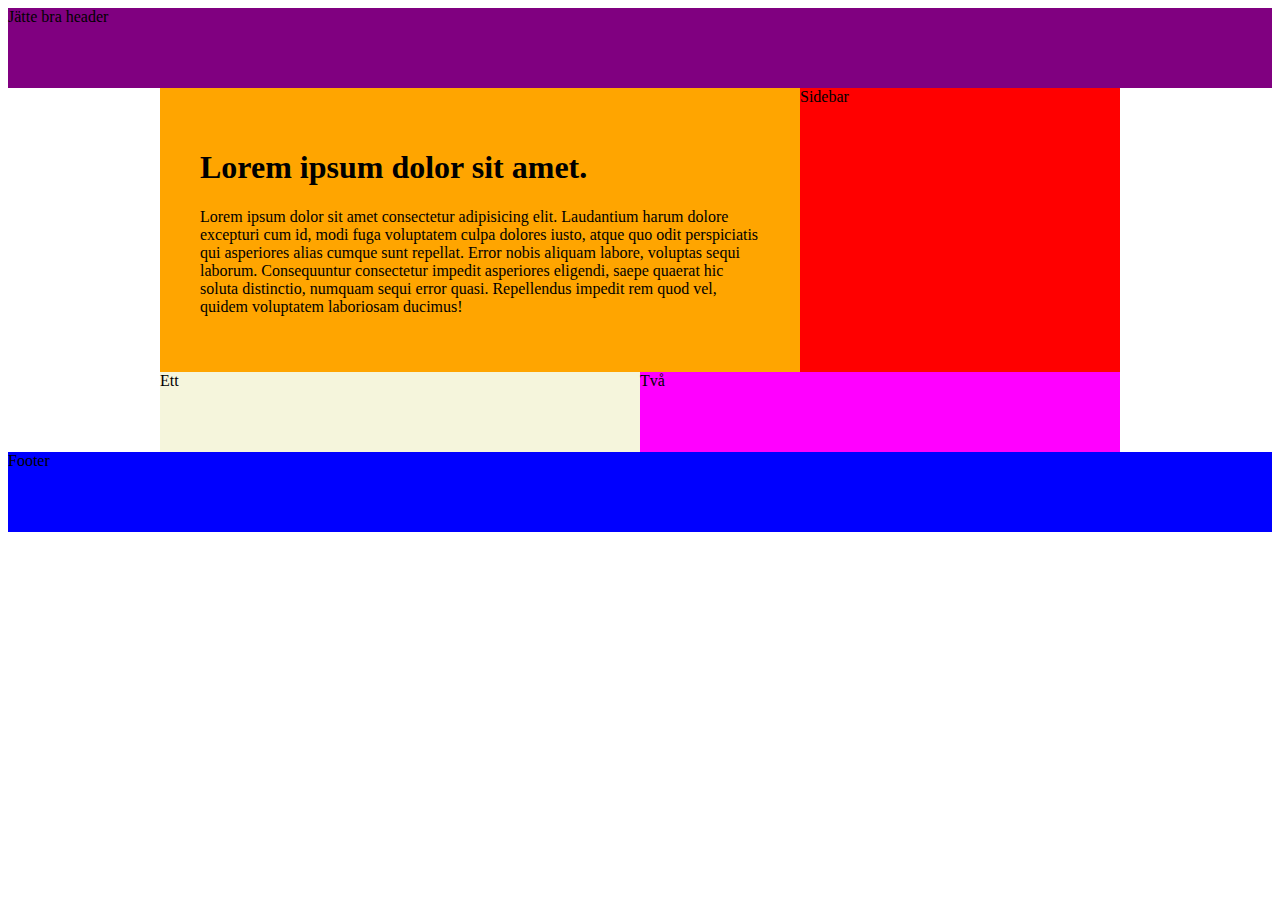
<file: workshop 3/1/index.html>
<!DOCTYPE html>
<html lang="en">
  <head>
    <meta charset="UTF-8" />
    <meta http-equiv="X-UA-Compatible" content="IE=edge" />
    <meta name="viewport" content="width=device-width, initial-scale=1.0" />
    <link rel="stylesheet" href="styles.css" />
    <title>Document</title>
  </head>
  <body>
    <div class="container">
      <header>Jätte bra header</header>
      <main>
        <h1>Lorem ipsum dolor sit amet.</h1>
        <p>
          Lorem ipsum dolor sit amet consectetur adipisicing elit. Laudantium
          harum dolore excepturi cum id, modi fuga voluptatem culpa dolores
          iusto, atque quo odit perspiciatis qui asperiores alias cumque sunt
          repellat. Error nobis aliquam labore, voluptas sequi laborum.
          Consequuntur consectetur impedit asperiores eligendi, saepe quaerat
          hic soluta distinctio, numquam sequi error quasi. Repellendus impedit
          rem quod vel, quidem voluptatem laboriosam ducimus!
        </p>
      </main>
      <aside>Sidebar</aside>
      <section class="first-section">Ett</section>
      <section class="second-section">Två</section>
      <footer>Footer</footer>
    </div>
  </body>
</html>
</file>
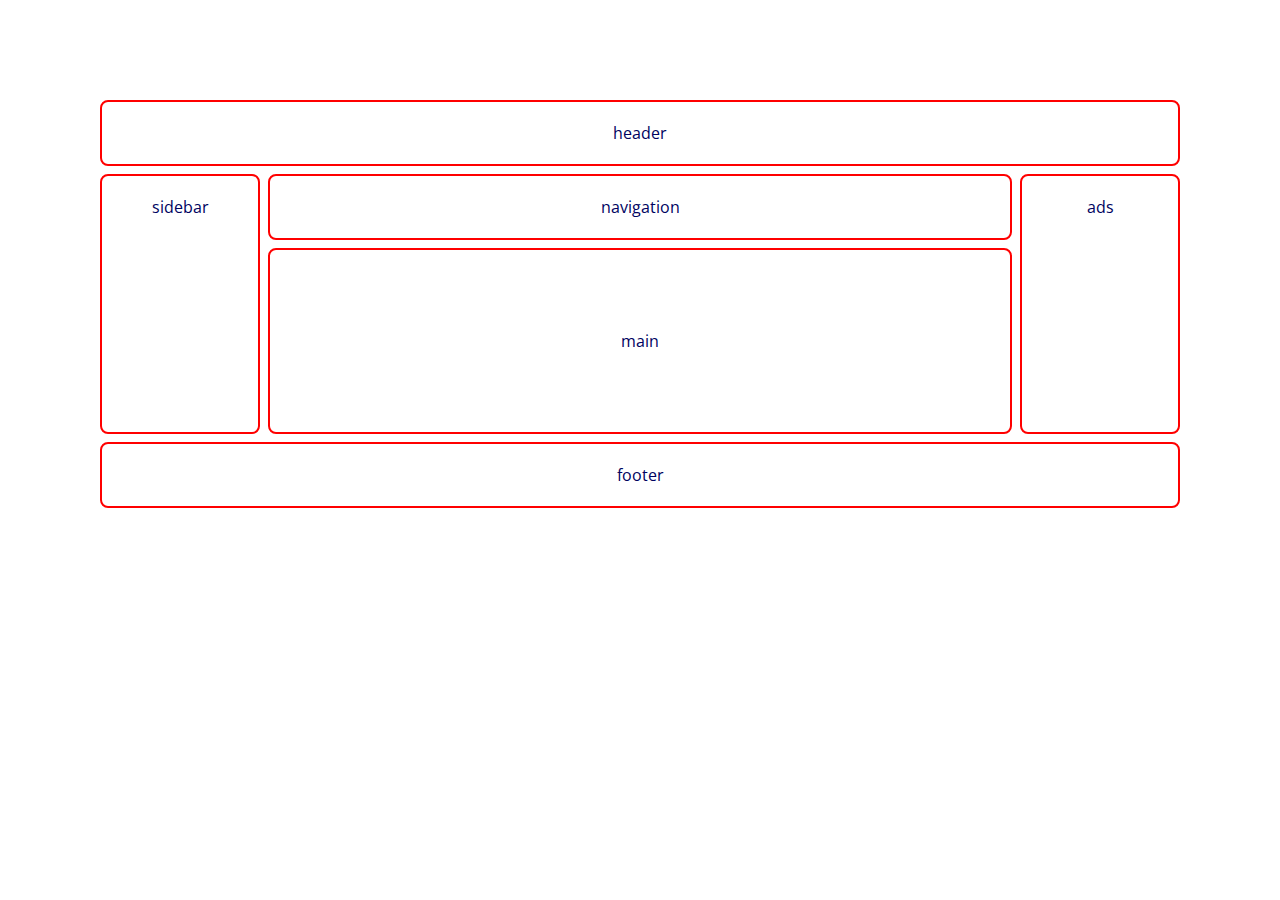
<file: workshop 3/2/index.html>
<!DOCTYPE html>
<html lang="en">
  <head>
    <meta charset="UTF-8" />
    <meta name="viewport" content="width=device-width, initial-scale=1.0" />
    <link rel="stylesheet" href="styles.css" />
    <title>CSS Grid Fundamentals</title>
  </head>
  <body>
    <div class="container">
      <header>header</header>
      <nav>navigation</nav>
      <main>main</main>
      <aside>sidebar</aside>
      <div class="ads">ads</div>
      <footer>footer</footer>
    </div>
  </body>
</html>
</file>
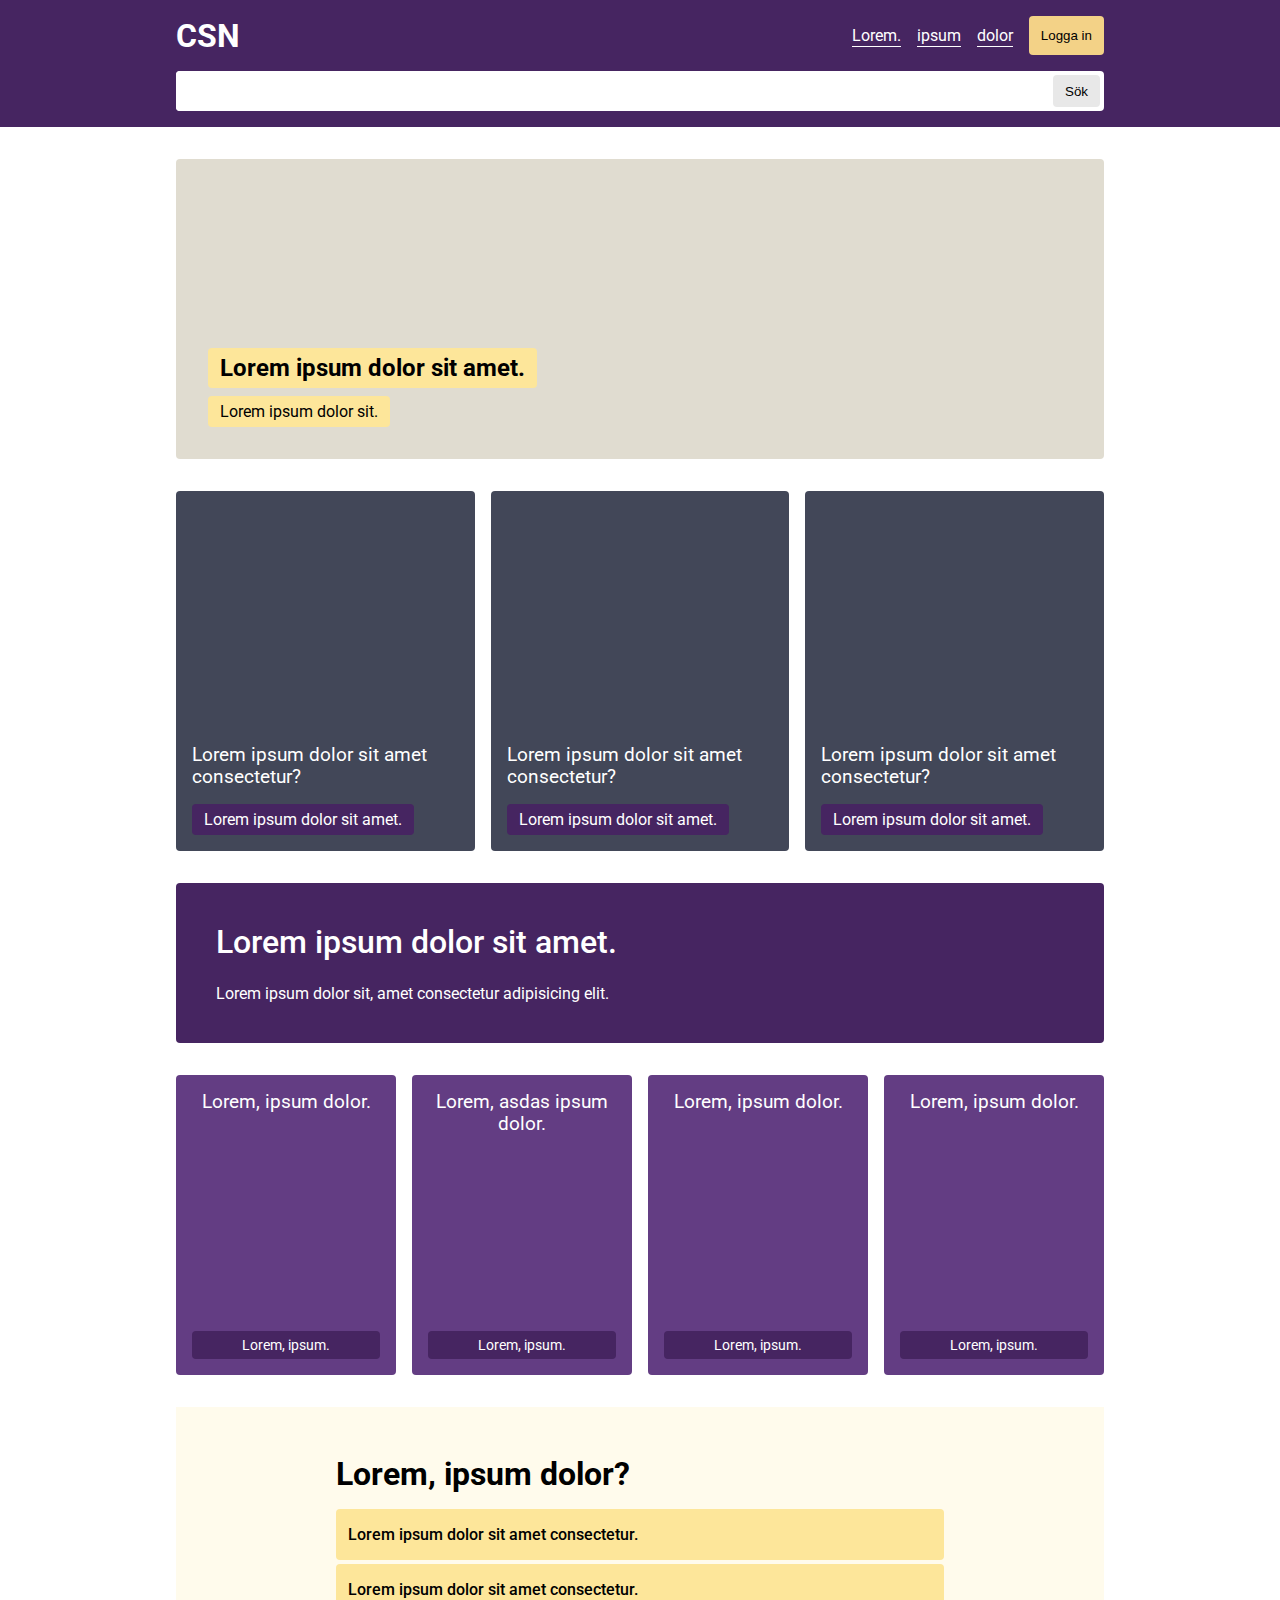
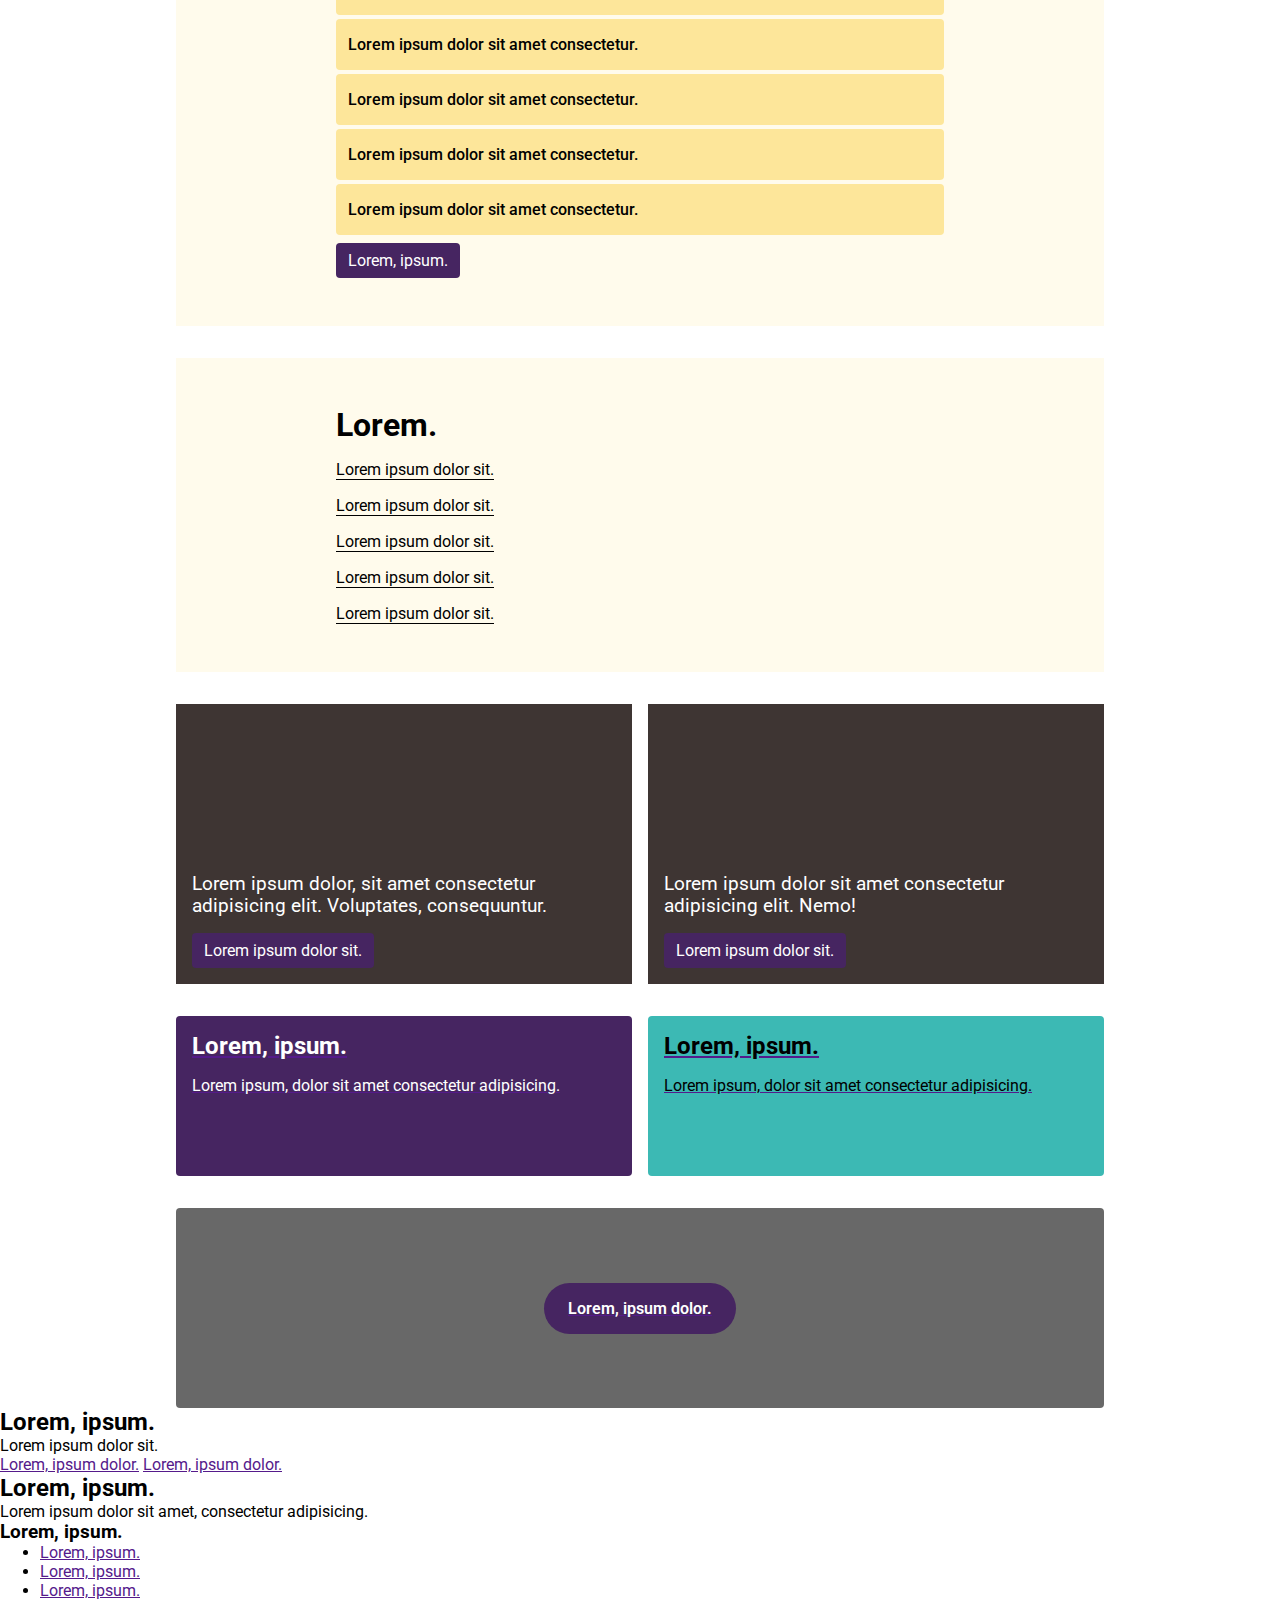
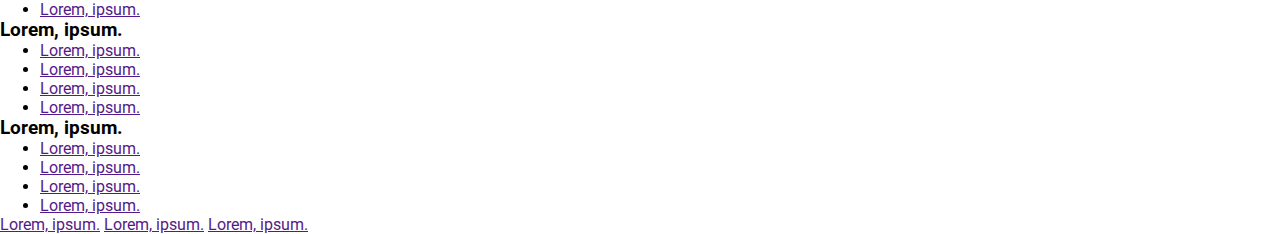
<file: workshop 3/5/index.html>
<!DOCTYPE html>
<html lang="en">
  <head>
    <meta charset="UTF-8" />
    <meta http-equiv="X-UA-Compatible" content="IE=edge" />
    <meta name="viewport" content="width=device-width, initial-scale=1.0" />
    <link rel="stylesheet" href="styles.css" />
    <title>Document</title>
  </head>
  <body>
    <header class="header">
      <div class="header-container">
        <h1 class="header__title">CSN</h1>
        <nav class="navbar">
          <ul class="navbar-list">
            <li><a href="" class="navbar-list__item">Lorem.</a></li>
            <li><a href="" class="navbar-list__item">ipsum</a></li>
            <li><a href="" class="navbar-list__item">dolor</a></li>
            <li>
              <button class="navbar-list__item navbar-list__button">
                Logga in
              </button>
            </li>
          </ul>
        </nav>
        <div class="header-search">
          <input type="text" class="header-search__input" />
          <button class="header-search__button">Sök</button>
        </div>
      </div>
    </header>
    <main class="main">
      <a href="" class="hero">
        <h2 class="hero__title">Lorem ipsum dolor sit amet.</h2>
        <p class="hero__text">Lorem ipsum dolor sit.</p>
      </a>
      <section class="questions">
        <a class="questions-question">
          <h3 class="questions-question__title">
            Lorem ipsum dolor sit amet consectetur?
          </h3>
          <p class="questions-question__text">Lorem ipsum dolor sit amet.</p>
        </a>
        <a class="questions-question">
          <h3 class="questions-question__title">
            Lorem ipsum dolor sit amet consectetur?
          </h3>
          <p class="questions-question__text">Lorem ipsum dolor sit amet.</p>
        </a>
        <a class="questions-question">
          <h3 class="questions-question__title">
            Lorem ipsum dolor sit amet consectetur?
          </h3>
          <p class="questions-question__text">Lorem ipsum dolor sit amet.</p>
        </a>
      </section>
      <a class="reminder">
        <h1 class="reminder__title">Lorem ipsum dolor sit amet.</h1>
        <p>Lorem ipsum dolor sit, amet consectetur adipisicing elit.</p>
      </a>
      <section class="actions">
        <a class="actions-action">
          <h3 class="actions-action__title">Lorem, ipsum dolor.</h3>
          <p class="actions-action__text">Lorem, ipsum.</p>
        </a>
        <a class="actions-action">
          <h3 class="actions-action__title">Lorem, asdas ipsum dolor.</h3>
          <p class="actions-action__text">Lorem, ipsum.</p>
        </a>
        <a class="actions-action">
          <h3 class="actions-action__title">Lorem, ipsum dolor.</h3>
          <p class="actions-action__text">Lorem, ipsum.</p>
        </a>
        <a class="actions-action">
          <h3 class="actions-action__title">Lorem, ipsum dolor.</h3>
          <p class="actions-action__text">Lorem, ipsum.</p>
        </a>
      </section>
      <section class="qna">
        <h1 class="qna__title">Lorem, ipsum dolor?</h1>
        <nav>
          <ul class="qna-list">
            <li>
              <a href="" class="qna-list__item"
                >Lorem ipsum dolor sit amet consectetur.</a
              >
            </li>
            <li>
              <a href="" class="qna-list__item"
                >Lorem ipsum dolor sit amet consectetur.</a
              >
            </li>
            <li>
              <a href="" class="qna-list__item"
                >Lorem ipsum dolor sit amet consectetur.</a
              >
            </li>
            <li>
              <a href="" class="qna-list__item"
                >Lorem ipsum dolor sit amet consectetur.</a
              >
            </li>
            <li>
              <a href="" class="qna-list__item"
                >Lorem ipsum dolor sit amet consectetur.</a
              >
            </li>
            <li>
              <a href="" class="qna-list__item"
                >Lorem ipsum dolor sit amet consectetur.</a
              >
            </li>
          </ul>
        </nav>
        <a class="qna__button">Lorem, ipsum.</a>
      </section>
      <section class="news">
        <h1 class="news__title">Lorem.</h1>
        <nav>
          <ul class="news-list">
            <li>
              <a href="" class="news-list__item">Lorem ipsum dolor sit.</a>
            </li>
            <li>
              <a href="" class="news-list__item">Lorem ipsum dolor sit.</a>
            </li>
            <li>
              <a href="" class="news-list__item">Lorem ipsum dolor sit.</a>
            </li>
            <li>
              <a href="" class="news-list__item">Lorem ipsum dolor sit.</a>
            </li>
            <li>
              <a href="" class="news-list__item">Lorem ipsum dolor sit.</a>
            </li>
          </ul>
        </nav>
      </section>
      <section class="help">
        <a class="help-card">
          <h3 class="help-card__title">
            Lorem ipsum dolor, sit amet consectetur adipisicing elit.
            Voluptates, consequuntur.
          </h3>
          <p class="help-card__text">Lorem ipsum dolor sit.</p>
        </a>
        <a class="help-card">
          <h3 class="help-card__title">
            Lorem ipsum dolor sit amet consectetur adipisicing elit. Nemo!
          </h3>
          <p class="help-card__text">Lorem ipsum dolor sit.</p>
        </a>
      </section>
      <section class="info">
        <a href="" class="info-card">
          <h2 class="info-card__title">Lorem, ipsum.</h2>
          <p class="info-card__text">
            Lorem ipsum, dolor sit amet consectetur adipisicing.
          </p>
        </a>
        <a href="" class="info-card secondary">
          <h2 class="info-card__title">Lorem, ipsum.</h2>
          <p class="info-card__text">
            Lorem ipsum, dolor sit amet consectetur adipisicing.
          </p>
        </a>
      </section>
      <a href="" class="facebook">
        <p class="facebook__text">Lorem, ipsum dolor.</p>
      </a>
    </main>
    <footer class="footer">
      <section class="contact">
        <h2 class="contact__title">Lorem, ipsum.</h2>
        <p class="contact__text">Lorem ipsum dolor sit.</p>
        <a href="" class="contact__link">Lorem, ipsum dolor.</a>
        <a href="" class="contact__link">Lorem, ipsum dolor.</a>
      </section>
      <section class="login">
        <h2 class="login__title">Lorem, ipsum.</h2>
        <p class="login__text">
          Lorem ipsum dolor sit amet, consectetur adipisicing.
        </p>
        <a href="" class="login__link"></a>
      </section>
      <section class="links">
        <div class="about">
          <h3 class="about__title">Lorem, ipsum.</h3>
          <nav>
            <ul class="about-list">
              <li><a href="" class="about-list__item">Lorem, ipsum.</a></li>
              <li><a href="" class="about-list__item">Lorem, ipsum.</a></li>
              <li><a href="" class="about-list__item">Lorem, ipsum.</a></li>
              <li><a href="" class="about-list__item">Lorem, ipsum.</a></li>
            </ul>
          </nav>
        </div>
        <div class="loans">
          <h3 class="loans__title">Lorem, ipsum.</h3>
          <nav>
            <ul class="loans-list">
              <li><a href="" class="loans-list__item">Lorem, ipsum.</a></li>
              <li><a href="" class="loans-list__item">Lorem, ipsum.</a></li>
              <li><a href="" class="loans-list__item">Lorem, ipsum.</a></li>
              <li><a href="" class="loans-list__item">Lorem, ipsum.</a></li>
            </ul>
          </nav>
        </div>
        <div class="partner">
          <h3 class="partner__title">Lorem, ipsum.</h3>
          <nav>
            <ul class="partner-list">
              <li><a href="" class="partner-list__item">Lorem, ipsum.</a></li>
              <li><a href="" class="partner-list__item">Lorem, ipsum.</a></li>
              <li><a href="" class="partner-list__item">Lorem, ipsum.</a></li>
              <li><a href="" class="partner-list__item">Lorem, ipsum.</a></li>
            </ul>
          </nav>
        </div>
      </section>
      <section class="disclaimer">
        <a href="" class="disclaimer__cookies">Lorem, ipsum.</a>
        <a href="" class="disclaimer__website">Lorem, ipsum.</a>
        <a href="" class="disclaimer__map">Lorem, ipsum.</a>
      </section>
    </footer>
  </body>
</html>
</file>
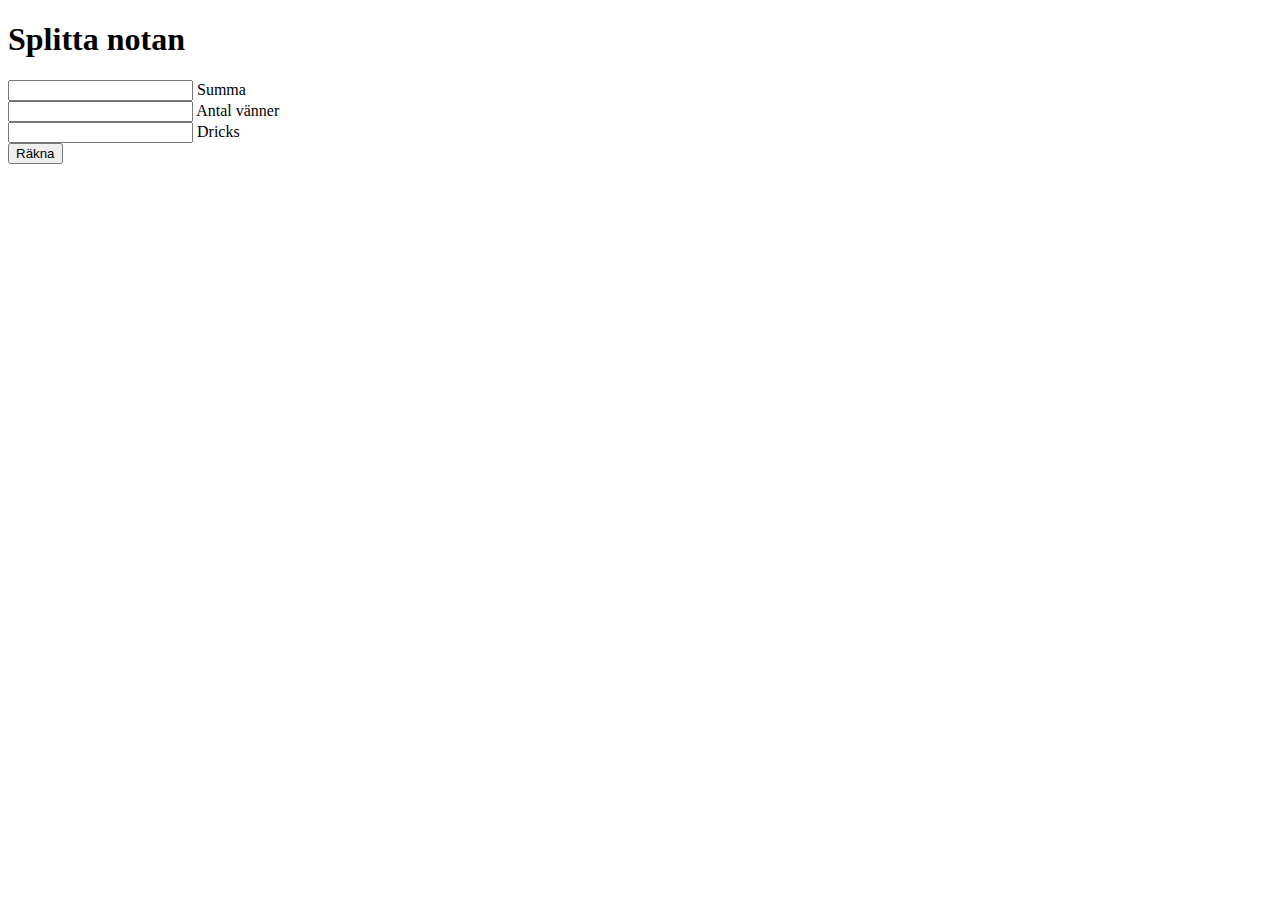
<file: workshop 5/1/index.html>
<!DOCTYPE html>
<html lang="en">
  <head>
    <meta charset="UTF-8" />
    <meta name="viewport" content="width=device-width, initial-scale=1.0" />
    <link rel="stylesheet" href="styles.css" />
    <title>Splitta notan</title>
  </head>
  <body>
    <main class="container">
      <h1>Splitta notan</h1>
      <section class="form" id="inputForm">
        <section>
          <input type="text" id="sum" class="form__input" required />
          <label for="sum" class="form__label form__label_sum">Summa</label>
        </section>
        <section>
          <input
            type="text"
            id="numberOfFriends"
            class="form__input"
            required
          />
          <label for="numberOfFriends" class="form__label form__label_friends"
            >Antal vänner</label
          >
        </section>
        <section>
          <input type="text" id="tip" class="form__input" required />
          <label for="tip" class="form__label form__label_tip">Dricks</label>
        </section>
        <button onclick="calculate()" class="form__button">Räkna</button>
      </section>
      <section class="form hide" id="showSum">
        <article>
          <h2>Varje person ska betala</h2>
          <h3 id="result" class="show-sum"></h3>
        </article>
      </section>
    </main>
    <script src="index.js"></script>
  </body>
</html>
</file>
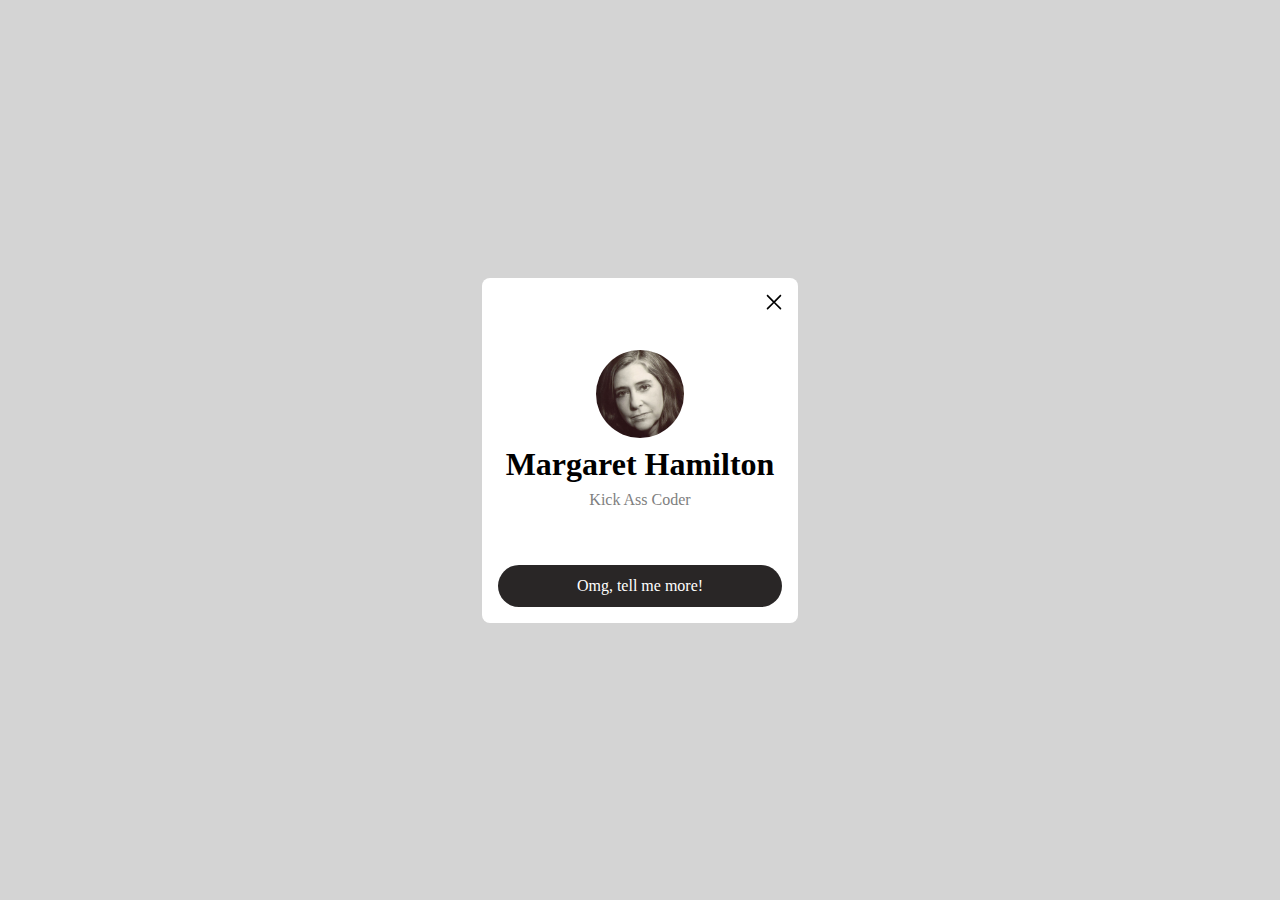
<file: workshop 2/flexbox/2/index.html>
<!DOCTYPE html>
<html lang="en">
  <head>
    <meta charset="UTF-8" />
    <meta name="viewport" content="width=device-width, initial-scale=1.0" />
    <meta http-equiv="X-UA-Compatible" content="ie=edge" />
    <title>Flexbox excersice - Profile Card</title>
    <link rel="stylesheet" href="style.css" />
  </head>
  <body>
    <article class="card">
      <img src="close.svg" class="close" alt="close" />
      <img src="margaret.jpg" class="profile" alt="person" />
      <h1>Margaret Hamilton</h1>
      <p>Kick Ass Coder</p>
      <a
        href="https://en.wikipedia.org/wiki/Margaret_Hamilton_(software_engineer)"
        >Omg, tell me more!</a
      >
    </article>
  </body>
</html>
</file>
<file: workshop 3/1/styles.css>
.container {
  display: grid;
  grid-template-columns: auto repeat(6, minmax(min-content, 10rem)) auto;
  grid-template-rows: fit-content(100%) auto fit-content(100%) fit-content(100%);
}

.container header,
.first-section,
.second-section,
footer {
  height: 80px;
}

.container header {
  grid-column-start: 1;
  grid-column-end: -1;
  background-color: purple;
}

.container main {
  padding: 40px;
  grid-column-start: 2;
  grid-column-end: 6;
  background-color: orange;
}

.container aside {
  grid-column-start: 6;
  grid-column-end: 8;
  background-color: red;
}

.container .first-section {
  grid-column-start: 2;
  grid-column-end: 5;
  background-color: beige;
}

.container .second-section {
  grid-column-start: 5;
  grid-column-end: 8;
  background-color: magenta;
}

.container footer {
  grid-column-start: 1;
  grid-column-end: -1;
  background-color: blue;
}
</file>
<file: workshop 3/2/styles.css>
@import url('https://fonts.googleapis.com/css2?family=Open+Sans&display=swap');

:root {
  --red: #ff454d;
  --black: #00035f;
}

* {
  box-sizing: border-box;
  margin: 0;
}

body {
  font-family: 'Open Sans', sans-serif;
  font-size: 10px;
  font-weight: 600px;
  color: var(--black);
  margin: 100px;
}

.container {
  display: grid;
  gap: 8px;
  grid-template-areas:
    'header'
    'nav'
    'main'
    'sidebar'
    'ads'
    'footer';
}

.container header,
nav,
main,
aside,
.ads,
footer {
  text-align: center;
  border: 2px solid red;
  padding: 20px;
  border-radius: 8px;
  font-size: 16px;
}

.container header {
  grid-area: header;
}

.container nav {
  grid-area: nav;
}

.container main {
  padding: 80px 0;
  grid-area: main;
}

.container aside {
  grid-area: sidebar;
}

.container .ads {
  grid-area: ads;
}

.container footer {
  grid-area: footer;
}

@media only screen and (min-width: 600px) {
  .container {
    grid-template-columns: 120px auto;
    grid-template-areas:
      'header header'
      'nav nav'
      'sidebar main'
      'ads footer';
  }
}

@media only screen and (min-width: 776px) {
  .container {
    grid-template-columns: 160px auto 160px;
    grid-template-areas:
      'header header header'
      'sidebar nav ads'
      'sidebar main ads'
      'footer footer footer';
  }
}
</file>
<file: workshop 3/5/styles.css>
@import url('https://fonts.googleapis.com/css2?family=Roboto:wght@100;300;400;500;700;900&display=swap');

* {
  margin: 0;
  box-sizing: border-box;
}

body {
  font-family: 'Roboto', sans-serif;
}

.header-container {
  grid-column: 2/3;
  display: grid;
  grid-template-columns: max-content auto;
  align-items: center;
}

.header {
  display: grid;
  grid-template-columns: auto minmax(auto, 928px) auto;
  align-items: center;
  padding: 16px 16px;
  padding-top: 0;
  gap: 8px;
  background-color: rgb(70, 37, 97);
}

.header__title {
  color: white;
  margin: 0;
}

.header .navbar-list {
  list-style: none;
  display: flex;
  align-items: center;
  justify-content: end;
  gap: 16px;
  margin: 16px 0;
}

.header .navbar-list__item {
  color: white;
  text-decoration: none;
  padding-bottom: 1px;
  border-bottom: 1px solid white;
}

.header .navbar-list__button {
  color: black;
  background-color: rgb(243, 210, 135);
  border: none;
  border-radius: 4px;
  padding: 12px 12px;
}

.header-search {
  background-color: white;
  border-radius: 4px;
  overflow: hidden;
  grid-column: 1/3;
  display: grid;
  grid-template-columns: auto max-content;
}

.header-search__input {
  height: 40px;
  border: none;
  padding-left: 12px;
  outline: none;
}

.header-search__button {
  display: block;
  margin: 4px;
  padding: 8px 12px;
  background-color: rgb(232, 232, 232);
  border: none;
  border-radius: 4px;
}

.main {
  margin-top: 32px;
  display: grid;
  gap: 32px;
  grid-template-columns: auto minmax(auto, 928px) auto;
}

.main .hero,
.questions,
.reminder,
.actions,
.qna,
.news,
.help,
.info,
.facebook {
  grid-column: 2/3;
}

.main .hero {
  background-color: rgb(224, 220, 208);
  height: 300px;
  padding: 32px;
  border-radius: 4px;
  text-decoration: none;
  display: flex;
  flex-direction: column;
  justify-content: end;
  gap: 8px;
}

.main .hero__title,
.hero__text {
  padding: 6px 12px;
  border-radius: 4px;
  width: fit-content;
  background-color: rgb(253, 230, 154);
  color: black;
}

.main .questions {
  display: grid;
  grid-template-columns: repeat(3, 1fr);
  gap: 16px;
}

.main .questions-question {
  background-color: rgb(66, 71, 88);
  height: 360px;
  border-radius: 4px;
  padding: 16px;
  display: flex;
  flex-direction: column;
  justify-content: flex-end;
  align-items: flex-start;
}

.main .questions-question__title,
.questions-question__text {
  color: white;
}

.main .questions-question__title {
  margin-bottom: 16px;
  font-weight: 400;
}

.main .questions-question__text {
  background-color: rgb(70, 37, 97);
  padding: 6px 12px;
  border-radius: 4px;
}

.main .reminder {
  background-color: rgb(70, 37, 97);
  color: white;
  height: 160px;
  padding: 40px;
  display: flex;
  flex-direction: column;
  border-radius: 4px;
  justify-content: space-between;
}

.main .reminder__title {
  font-weight: 500;
  background-color: rgb(70, 37, 97);
  color: white;
}

.main .actions {
  display: grid;
  grid-template-columns: repeat(4, 1fr);
  gap: 16px;
}

.main .actions-action {
  background-color: rgb(99, 61, 131);
  border-radius: 4px;
  display: flex;
  height: 300px;
  flex-direction: column;
  justify-content: space-between;
  padding: 16px;
  text-align: center;
}

.main .actions-action__title,
.actions-action__text {
  color: white;
}

.main .actions-action__title {
  font-weight: 400;
}

.main .actions-action__text {
  font-size: 14px;
  padding: 6px 0;
  background-color: rgb(70, 37, 97);
  border-radius: 4px;
}

.main .qna {
  background-color: rgb(255, 251, 236);
  padding: 48px 160px;
}

.main .qna__title {
  margin-bottom: 16px;
}

.main .qna-list {
  display: flex;
  flex-direction: column;
  gap: 4px;
  list-style-type: none;
  padding: 0;
}

.main .qna-list__item {
  display: block;
  text-decoration: none;
  color: black;
  font-weight: 500;
  padding: 16px 12px;
  border-radius: 4px;
  background-color: rgb(253, 230, 154);
}

.main .qna__button {
  margin-top: 8px;
  display: inline-block;
  background-color: rgb(70, 37, 97);
  padding: 8px 12px;
  color: white;
  border-radius: 4px;
}

.main .news {
  background-color: rgb(255, 251, 236);
  padding: 48px 160px;
}

.main .news__title {
  margin-bottom: 16px;
}

.main .news-list {
  display: flex;
  flex-direction: column;
  gap: 16px;
  list-style-type: none;
  padding: 0;
}

.main .news-list__item {
  display: inline-block;
  text-decoration: none;
  color: black;
  border-bottom: 1px solid black;
}

.main .help {
  display: grid;
  grid-template-columns: repeat(2, 1fr);
  gap: 16px;
  border-radius: 4px;
}

.main .help-card {
  background-color: rgb(62, 53, 51);
  padding: 16px;
  height: 280px;
  display: flex;
  flex-direction: column;
  justify-content: flex-end;
  align-items: flex-start;
}

.main .help-card__title,
.help-card__text {
  color: white;
}

.main .help-card__title {
  font-weight: 400;
  margin-bottom: 16px;
}

.main .help-card__text {
  padding: 8px 12px;
  border-radius: 4px;
  background-color: rgb(70, 37, 97);
}

.main .info {
  display: grid;
  grid-template-columns: repeat(2, 1fr);
  gap: 16px;
}

.main .info-card {
  background-color: rgb(70, 37, 97);
  padding: 16px;
  border-radius: 4px;
  height: 160px;
}

.main .info-card__title,
.info-card__text {
  color: white;
  text-decoration: none;
}

.main .info-card__title {
  margin-bottom: 16px;
}

.secondary {
  background-color: rgb(60, 185, 180) !important;
}

.secondary .info-card__title,
.secondary .info-card__text {
  color: black;
}

.main .facebook {
  height: 200px;
  background-color: rgb(104, 104, 104);
  border-radius: 4px;
  display: flex;
  align-items: center;
  justify-content: center;
}

.main .facebook__text {
  color: white;
  background-color: rgb(70, 37, 97);
  padding: 16px 24px;
  border-radius: 50px;
  font-weight: 600;
}

@media only screen and (max-width: 872px) {
  .main .questions {
    grid-template-columns: none;
    grid-template-rows: repeat(3, 1fr);
  }

  .main .actions {
    grid-template-columns: none;
    grid-template-rows: repeat(4, 1fr);
  }

  .main .help {
    grid-template-columns: none;
    grid-template-rows: repeat(2, 1fr);
  }

  .main .info {
    grid-template-columns: none;
    grid-template-rows: repeat(2, 1fr);
  }

  .main .qna {
    background-color: rgb(255, 251, 236);
    padding: 48px 32px;
  }
}

@media only screen and (max-width: 872px) {
}
</file>
<file: workshop 5/1/styles.css>
.hide {
  display: none;
}
</file>
<file: workshop 2/flexbox/2/style.css>
body {
  margin: 0;
  background-color: rgb(212, 212, 212);
  display: flex;
  align-items: center;
  justify-content: center;
  width: 100vw;
  height: 100vh;
}

.card {
  display: flex;
  flex-direction: column;
  align-items: center;
  width: fit-content;
  padding: 16px;
  border-radius: 8px;
  background-color: #fff;
}

.card .close {
  width: 16px;
  align-self: flex-end;
}

.card .profile {
  width: 88px;
  border-radius: 50%;
  margin-top: 40px;
}

.card h1, p {
  margin: 8px 8px 0 8px;
}

.card p {
  color: gray;
}

.card a {
  background-color: rgb(41, 38, 38);
  margin-top: 56px;
  width: calc(100% - 32px);
  text-align: center;
  padding: 12px 16px;
  border-radius: 100px;
  text-decoration: none;
  color: #fff;
}
</file>
